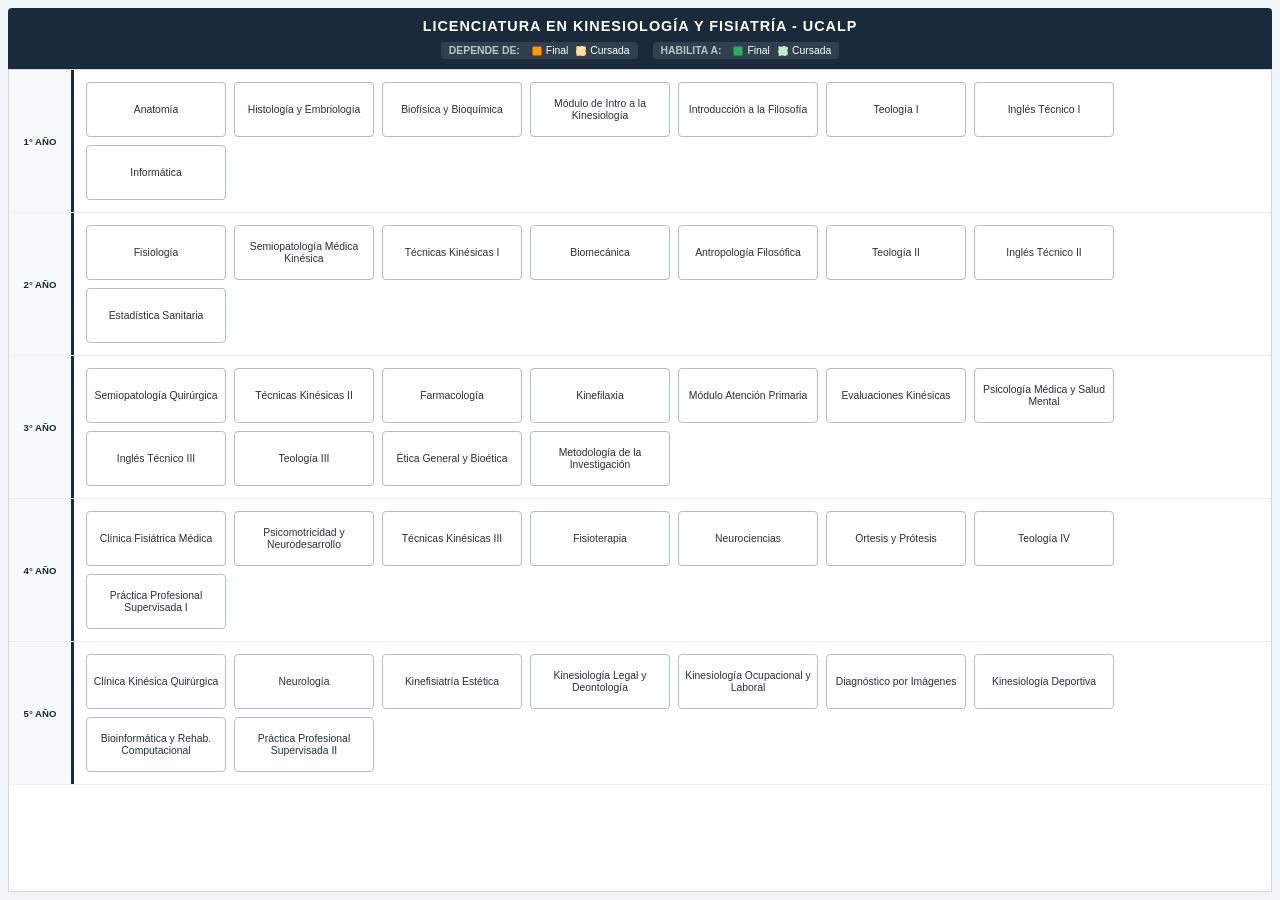
<file: index.html.html>
<!DOCTYPE html>
<html lang="es">
<head>
    <meta charset="UTF-8">
    <meta name="viewport" content="width=device-width, initial-scale=1.0, maximum-scale=1.0, user-scalable=no">
    <title>Mapa Curricular - Kinesiología y Fisiatría</title>
    <link rel="stylesheet" href="style.css">
</head>
<body>
    <div class="main-wrapper">
        <header class="header">
            <h2>LICENCIATURA EN KINESIOLOGÍA Y FISIATRÍA - UCALP</h2>
            <div class="legend">
                <div class="leg-group">
                    <span class="leg-title">DEPENDE DE:</span>
                    <div class="leg-item"><span class="box f-box-prev"></span> Final</div>
                    <div class="leg-item"><span class="box c-box-prev"></span> Cursada</div>
                </div>
                <div class="leg-group">
                    <span class="leg-title">HABILITA A:</span>
                    <div class="leg-item"><span class="box f-box-next"></span> Final</div>
                    <div class="leg-item"><span class="box c-box-next"></span> Cursada</div>
                </div>
            </div>
        </header>
        
        <div class="tabla-carrera">
            <div class="fila">
                <div class="etiqueta">1° AÑO</div>
                <div class="materias">
                    <div class="materia" id="m8950" data-abre="C:m13302 C:m8962 C:m8987 C:m8963 C:m8969 C:m8970 C:m8971 C:m8972 C:m8973 C:m8974 C:m8975 C:m8978 F:m8979 F:m8980 F:m8981 F:m8982 F:m8983 F:m8984 F:m8985 F:m8986 F:m8988 F:m8989 F:m8990 F:m8991 F:m8992 F:m8993 F:m8994 F:m8995 F:m8996">Anatomía</div>
                    <div class="materia" id="m13300" data-abre="C:m13302 C:m8962 C:m8963 C:m8969 C:m8970 C:m8971 C:m8972 C:m8973 C:m8974 C:m8975 C:m8978 C:m8979 C:m8982 C:m8988">Histología y Embriología</div>
                    <div class="materia" id="m13301" data-abre="C:m13302 C:m8962 C:m8963 C:m8969 C:m8970 C:m8971 C:m8972 C:m8973 C:m8974 C:m8975 C:m8978 C:m8979 C:m8982 C:m8988">Biofísica y Bioquímica</div>
                    <div class="materia" id="m8953" data-abre="C:m8987 C:m8963 C:m8966 C:m8969 C:m8970 C:m8971 C:m8972 C:m8973 C:m8974 C:m8975 F:m8979 F:m8980 F:m8981 F:m8982 F:m8983 F:m8984 F:m8985 F:m8986 F:m8988 F:m8989 F:m8990 F:m8991 F:m8992 F:m8993 F:m8994 F:m8995 F:m8996">Módulo de Intro a la Kinesiología</div>
                    <div class="materia" id="m8955" data-abre="C:m8958 C:m13303 F:m8979 F:m8980 F:m8981 F:m8982 F:m8983 F:m8984 F:m8985 F:m8986 F:m8988 F:m8989 F:m8990 F:m8991 F:m8992 F:m8993 F:m8994 F:m8995 F:m8996">Introducción a la Filosofía</div>
                    <div class="materia" id="m8954" data-abre="C:m8958 C:m8964 C:m13303 F:m8979 F:m8980 F:m8981 F:m8982 F:m8983 F:m8984 F:m8985 F:m8986 F:m8988 F:m8989 F:m8990 F:m8991 F:m8992 F:m8993 F:m8994 F:m8995 F:m8996">Teología I</div>
                    <div class="materia" id="m8956" data-abre="C:m8965 F:m8979 F:m8980 F:m8981 F:m8982 F:m8983 F:m8984 F:m8985 F:m8986 F:m8988 F:m8989 F:m8990 F:m8991 F:m8992 F:m8993 F:m8994 F:m8995 F:m8996">Inglés Técnico I</div>
                    <div class="materia" id="m8959" data-abre="C:m8966 C:m8995 F:m8979 F:m8980 F:m8981 F:m8982 F:m8983 F:m8984 F:m8985 F:m8986 F:m8988 F:m8989 F:m8990 F:m8991 F:m8992 F:m8993 F:m8994 F:m8995 F:m8996">Informática</div>
                </div>
            </div>

            <div class="fila">
                <div class="etiqueta">2° AÑO</div>
                <div class="materias">
                    <div class="materia" id="m13302" data-correlativas="C:m8950 C:m13300 C:m13301" data-abre="C:m8979 C:m8980 C:m8981 C:m8982 C:m8983 C:m8984 C:m8986 C:m8988">Fisiología</div>
                    <div class="materia" id="m8962" data-correlativas="C:m8950 C:m13300 C:m13301" data-abre="C:m8969 C:m8978 C:m8979 C:m8980 C:m8981 C:m8982 C:m8983 C:m8984 C:m8986 C:m8988">Semiopatología Médica Kinésica</div>
                    <div class="materia" id="m8987" data-correlativas="C:m8950 C:m8953" data-abre="C:m8970 C:m8979 C:m8980 C:m8981 C:m8982 C:m8983 C:m8984 C:m8986 C:m8988">Técnicas Kinésicas I</div>
                    <div class="materia" id="m8963" data-correlativas="C:m8950 C:m8953 C:m13300 C:m13301" data-abre="C:m8986 C:m8993 C:m8994">Biomecánica</div>
                    <div class="materia" id="m8958" data-correlativas="C:m8954 C:m8955" data-abre="C:m13303">Antropología Filosófica</div>
                    <div class="materia" id="m8964" data-correlativas="C:m8954" data-abre="C:m8977">Teología II</div>
                    <div class="materia" id="m8965" data-correlativas="C:m8956" data-abre="C:m8976">Inglés Técnico II</div>
                    <div class="materia" id="m8966" data-correlativas="C:m8953 C:m8959" data-abre="C:m8978">Estadística Sanitaria</div>
                </div>
            </div>

            <div class="fila">
                <div class="etiqueta">3° AÑO</div>
                <div class="materias">
                    <div class="materia" id="m8969" data-correlativas="C:m8950 C:m8953 C:m8962 C:m13300 C:m13301" data-abre="C:m8979 C:m8986 C:m8988 C:m8989 C:m8990 C:m8991 C:m8992 C:m8993 C:m8994">Semiopatología Quirúrgica</div>
                    <div class="materia" id="m8970" data-correlativas="C:m8950 C:m8953 C:m8987 C:m13300 C:m13301" data-abre="C:m8979 C:m8981 C:m8982 C:m8983 C:m8984 C:m8986 C:m8988 C:m8989 C:m8990 C:m8991 C:m8992 C:m8993 C:m8994 C:m8995">Técnicas Kinésicas II</div>
                    <div class="materia" id="m8971" data-correlativas="C:m8950 C:m8953 C:m13300 C:m13301" data-abre="C:m8989 C:m8990 C:m8991 C:m8992 C:m8993 C:m8994 C:m8995 C:m8996">Farmacología</div>
                    <div class="materia" id="m8972" data-correlativas="C:m8950 C:m8953 C:m13300 C:m13301" data-abre="C:m8986 C:m8990 C:m8991 C:m8992 C:m8993 C:m8994 C:m8995">Kinefilaxia</div>
                    <div class="materia" id="m8973" data-correlativas="C:m8950 C:m8953 C:m13300 C:m13301" data-abre="C:m8990 C:m8991 C:m8992 C:m8993 C:m8994 C:m8995 C:m8996">Módulo Atención Primaria</div>
                    <div class="materia" id="m8974" data-correlativas="C:m8950 C:m8953 C:m13300 C:m13301" data-abre="C:m8979 C:m8988">Evaluaciones Kinésicas</div>
                    <div class="materia" id="m8975" data-correlativas="C:m8950 C:m8953 C:m13300 C:m13301" data-abre="C:m8980">Psicología Médica y Salud Mental</div>
                    <div class="materia" id="m8976" data-correlativas="C:m8965" data-abre="">Inglés Técnico III</div>
                    <div class="materia" id="m8977" data-correlativas="C:m8964" data-abre="C:m8985">Teología III</div>
                    <div class="materia" id="m13303" data-correlativas="C:m8954 C:m8955 C:m8958" data-abre="C:m8991 C:m8992">Ética General y Bioética</div>
                    <div class="materia" id="m8978" data-correlativas="C:m8950 C:m8962 C:m8966 C:m13300 C:m13301" data-abre="C:m8990 C:m8991 C:m8992 C:m8993 C:m8994 C:m8995">Metodología de la Investigación</div>
                </div>
            </div>

            <div class="fila">
                <div class="etiqueta">4° AÑO</div>
                <div class="materias">
                    <div class="materia" id="m8979" data-correlativas="C:m8962 C:m8969 C:m8970 C:m8974 C:m8987 C:m13300 C:m13301 C:m13302 F:m8950 F:m8953 F:m8954 F:m8955 F:m8956 F:m8959" data-abre="C:m8988 C:m8989">Clínica Fisiátrica Médica</div>
                    <div class="materia" id="m8980" data-correlativas="C:m8962 C:m8975 C:m8987 C:m13302 F:m8950 F:m8953 F:m8954 F:m8955 F:m8956 F:m8959" data-abre="C:m8989">Psicomotricidad y Neurodesarrollo</div>
                    <div class="materia" id="m8981" data-correlativas="C:m8962 C:m8970 C:m8987 C:m13302 F:m8950 F:m8953 F:m8954 F:m8955 F:m8956 F:m8959" data-abre="">Técnicas Kinésicas III</div>
                    <div class="materia" id="m8982" data-correlativas="C:m8962 C:m8970 C:m8987 C:m13302 C:m13300 C:m13301 F:m8950 F:m8953 F:m8954 F:m8955 F:m8956 F:m8959" data-abre="C:m8988">Fisioterapia</div>
                    <div class="materia" id="m8983" data-correlativas="C:m8962 C:m8970 C:m8987 C:m13302 F:m8950 F:m8953 F:m8954 F:m8955 F:m8956 F:m8959" data-abre="C:m8989">Neurociencias</div>
                    <div class="materia" id="m8984" data-correlativas="C:m8962 C:m8970 C:m8987 C:m13302 F:m8950 F:m8953 F:m8954 F:m8955 F:m8956 F:m8959" data-abre="C:m8988">Ortesis y Prótesis</div>
                    <div class="materia" id="m8985" data-correlativas="C:m8977 F:m8950 F:m8953 F:m8954 F:m8955 F:m8956 F:m8959" data-abre="">Teología IV</div>
                    <div class="materia" id="m8986" data-correlativas="C:m8962 C:m8963 C:m8969 C:m8970 C:m8972 C:m8987 C:m13302 F:m8950 F:m8953 F:m8954 F:m8955 F:m8956 F:m8959" data-abre="C:m8996">Práctica Profesional Supervisada I</div>
                </div>
            </div>
            
            <div class="fila">
                <div class="etiqueta">5° AÑO</div>
                <div class="materias">
                    <div class="materia" id="m8988" data-correlativas="C:m8962 C:m8969 C:m8970 C:m8974 C:m8979 C:m8982 C:m8984 C:m8987 C:m13300 C:m13301 C:m13302 F:m8950 F:m8953 F:m8954 F:m8955 F:m8956 F:m8959" data-abre="">Clínica Kinésica Quirúrgica</div>
                    <div class="materia" id="m8989" data-correlativas="C:m8969 C:m8970 C:m8971 C:m8979 C:m8980 C:m8983 F:m8950 F:m8953 F:m8954 F:m8955 F:m8956 F:m8959" data-abre="">Neurología</div>
                    <div class="materia" id="m8990" data-correlativas="C:m8969 C:m8970 C:m8971 C:m8972 C:m8973 C:m8978 F:m8950 F:m8953 F:m8954 F:m8955 F:m8956 F:m8959" data-abre="">Kinefisiatría Estética</div>
                    <div class="materia" id="m8991" data-correlativas="C:m8969 C:m8970 C:m8971 C:m8972 C:m8973 C:m8978 C:m13303 F:m8950 F:m8953 F:m8954 F:m8955 F:m8956 F:m8959" data-abre="">Kinesiología Legal y Deontología</div>
                    <div class="materia" id="m8992" data-correlativas="C:m8969 C:m8970 C:m8971 C:m8972 C:m8973 C:m8978 C:m13303 F:m8950 F:m8953 F:m8954 F:m8955 F:m8956 F:m8959" data-abre="">Kinesiología Ocupacional y Laboral</div>
                    <div class="materia" id="m8993" data-correlativas="C:m8963 C:m8969 C:m8970 C:m8971 C:m8972 C:m8973 C:m8978 F:m8950 F:m8953 F:m8954 F:m8955 F:m8956 F:m8959" data-abre="">Diagnóstico por Imágenes</div>
                    <div class="materia" id="m8994" data-correlativas="C:m8963 C:m8969 C:m8970 C:m8971 C:m8972 C:m8973 C:m8978 F:m8950 F:m8953 F:m8954 F:m8955 F:m8956 F:m8959" data-abre="">Kinesiología Deportiva</div>
                    <div class="materia" id="m8995" data-correlativas="C:m8959 C:m8970 C:m8971 C:m8972 C:m8973 C:m8978 F:m8950 F:m8953 F:m8954 F:m8955 F:m8956 F:m8959" data-abre="">Bioinformática y Rehab. Computacional</div>
                    <div class="materia" id="m8996" data-correlativas="C:m8971 C:m8973 C:m8986 F:m8950 F:m8953 F:m8954 F:m8955 F:m8956 F:m8959" data-abre="">Práctica Profesional Supervisada II</div>
                </div>
            </div>
        </div>
    </div>
    <script src="script.js"></script>
</body>
</html>
</file>
<file: style.css>
* { box-sizing: border-box; }
body { 
    font-family: 'Segoe UI', Tahoma, sans-serif; 
    background: #f0f4f8; 
    margin: 0; 
    height: 100vh; 
    overflow-x: hidden; /* Evita scrolleo horizontal */
    overflow-y: auto; /* Permite scroll vertical general */
}

.main-wrapper { display: flex; flex-direction: column; min-height: 100vh; padding: 8px; position: relative; }
.header { flex: 0 0 auto; text-align: center; background: #1a2a3a; color: white; padding: 10px; border-radius: 4px 4px 0 0; }
.header h2 { margin: 0; font-size: 0.9rem; letter-spacing: 1px; }

.legend { display: flex; justify-content: center; gap: 15px; margin-top: 8px; font-size: 0.65rem; flex-wrap: wrap; }
.leg-group { display: flex; align-items: center; gap: 8px; background: rgba(255,255,255,0.1); padding: 3px 8px; border-radius: 4px; }
.leg-title { font-weight: bold; color: #bdc3c7; margin-right: 4px; }
.leg-item { display: flex; align-items: center; gap: 4px; }
.box { width: 10px; height: 10px; border-radius: 2px; }

.f-box-prev { background: #f39c12; border: 1px solid #d35400; }
.c-box-prev { background: #ffe0b2; border: 1px dashed #f39c12; }
.f-box-next { background: #27ae60; border: 1px solid #1e8449; }
.c-box-next { background: #c8e6c9; border: 1px dashed #27ae60; }

.tabla-carrera { flex: 1; background: white; border: 1px solid #cfd8dc; display: flex; flex-direction: column; }

/* AJUSTE CLAVE: Altura automática y estiramiento */
.fila { display: flex; border-bottom: 1px solid #eceff1; min-height: 70px; height: auto; align-items: stretch; }

.etiqueta { 
    width: 65px; min-width: 65px; background: #f8f9fa; border-right: 3px solid #1a2a3a; 
    display: flex; align-items: center; justify-content: center; text-align: center; 
    font-size: 0.6rem; font-weight: bold; color: #1a2a3a;
}

/* AJUSTE CLAVE: Flex wrap para que bajen de renglón solas */
.materias { 
    display: flex; align-items: center; justify-content: flex-start; gap: 8px; 
    padding: 12px; flex-grow: 1; flex-wrap: wrap; height: auto;
}

.materia {
    width: 140px; /* Un poco mas angostas para que entren más */
    height: 55px;
    background: #fff; border: 1px solid #b0bec5; border-radius: 4px; 
    display: flex; align-items: center; justify-content: center;
    text-align: center; font-size: 0.65rem; cursor: pointer; transition: all 0.2s ease; 
    line-height: 1.1; padding: 6px; color: #263238; position: relative;
}

/* Interacciones visuales */
.selected { background: #1a2a3a !important; color: white !important; transform: scale(1.05); z-index: 10; box-shadow: 0 4px 12px rgba(0,0,0,0.2); border-color: #1a2a3a; }
.previa-final { background: #f39c12 !important; color: white !important; border: 2px solid #d35400; font-weight: bold; }
.previa-cursada { background: #ffe0b2 !important; color: #d35400 !important; border: 1px dashed #f39c12; }
.siguiente-final { background: #27ae60 !important; color: white !important; border: 2px solid #1e8449; font-weight: bold; }
.siguiente-cursada { background: #c8e6c9 !important; color: #1e8449 !important; border: 1px dashed #27ae60; }

/* Estados guardados por el usuario */
.estado-cursada { background: #fffde7; border: 2px solid #fbc02d; }
.estado-final { background: #e8f5e9; border: 2px solid #388e3c; font-weight: 600; }

/* Burbuja de nota */
.nota-badge {
    position: absolute; top: -8px; right: -8px; background: #1a2a3a; color: white;
    width: 20px; height: 20px; border-radius: 50%; display: flex; align-items: center;
    justify-content: center; font-size: 0.6rem; font-weight: bold; box-shadow: 0 2px 4px rgba(0,0,0,0.2);
}

/* --- PANEL LATERAL --- */
.side-panel {
    position: fixed; right: -320px; top: 0; width: 300px; height: 100vh;
    background: white; box-shadow: -4px 0 15px rgba(0,0,0,0.1); padding: 20px;
    transition: right 0.3s ease; z-index: 100; display: flex; flex-direction: column;
}
.side-panel.open { right: 0; }
.close-btn { align-self: flex-end; background: none; border: none; font-size: 1.5rem; cursor: pointer; color: #546e7a; }
#panel-title { margin-top: 0; color: #1a2a3a; font-size: 1rem; border-bottom: 2px solid #eceff1; padding-bottom: 10px; }
.panel-section { margin-top: 20px; }
.section-title { font-size: 0.8rem; font-weight: bold; color: #455a64; margin-bottom: 10px; }
.status-buttons { display: flex; flex-direction: column; gap: 8px; }
.btn-status { padding: 10px; border: 1px solid #cfd8dc; background: white; border-radius: 6px; cursor: pointer; font-size: 0.85rem; text-align: left; transition: 0.2s; }
.btn-status.active { background: #eceff1; border-color: #78909c; font-weight: bold; }
#grade-input { width: 100%; padding: 10px; border: 1px solid #cfd8dc; border-radius: 6px; font-size: 0.9rem; }
.save-btn { margin-top: auto; padding: 12px; background: #1a2a3a; color: white; border: none; border-radius: 6px; cursor: pointer; font-weight: bold; font-size: 0.9rem; transition: 0.2s; }
.save-btn:hover { background: #263238; }

/* --- AJUSTE PARA TELÉFONOS --- */
@media (max-width: 768px) {
    .fila { flex-direction: column; height: auto; margin-bottom: 10px; border-bottom: 2px solid #eceff1; }
    .etiqueta { width: 100%; height: 35px; border-right: none; border-bottom: 2px solid #1a2a3a; }
    .materias { justify-content: center; padding: 10px; }
    .materia { width: 45%; max-width: 160px; min-height: 55px; height: auto; font-size: 0.7rem; }
    
    /* El panel sale desde abajo en el celu */
    .side-panel { width: 100%; height: auto; bottom: -100%; top: auto; right: 0; border-radius: 15px 15px 0 0; transition: bottom 0.3s ease; padding-bottom: 30px; }
    .side-panel.open { bottom: 0; right: 0; }
}
</file>
